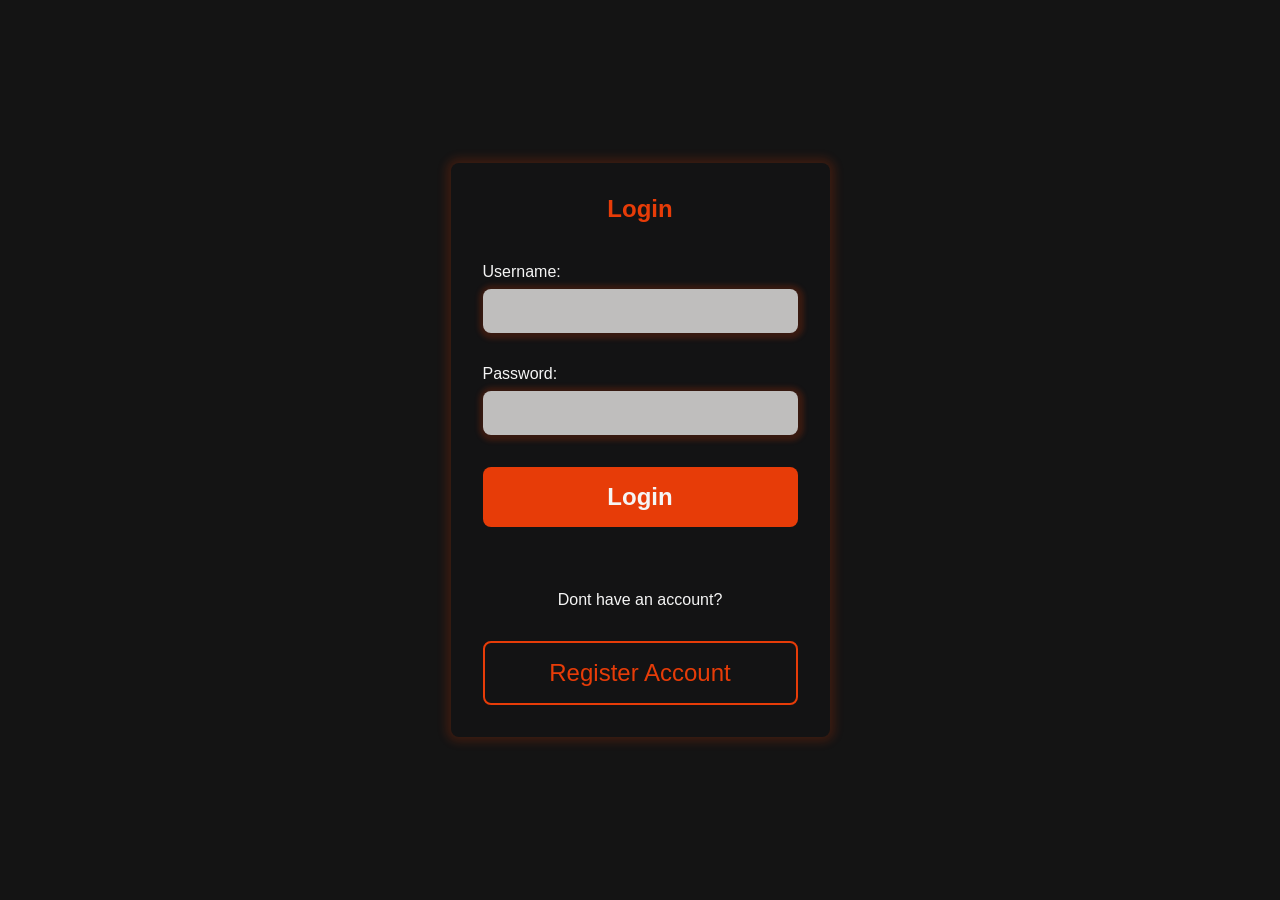
<file: index.html>
<!doctype html>
<html lang="en">
    <head>
        <meta charset="UTF-8" />
        <meta name="viewport" content="width=device-width, initial-scale=1.0" />
        <title>Login page</title>
        <link rel="stylesheet" href="./style.css" />
        <script src="./script.js" defer></script>
    </head>
    <body>
        <section class="wrapper">
            <h1 class="title" id="title"></h1>
            <p class="error-msg" id="errorMsg"></p>
            <!-- LOGIN FORM -->
            <form class="form" id="loginForm">
                <label class="form__label">
                    Username:
                    <input type="text" id="username" class="form__input" />
                </label>
                <label class="form__label">
                    Password:
                    <input type="password" id="password" class="form__input" />
                </label>
                <button class="btn" id="loginBtn">Login</button>
                <p class="form__text">Dont have an account?</p>
                <button class="btn btn--empty" id="registerSection">
                    Register Account
                </button>
            </form>

            <!-- REGISTER FORM -->
            <form class="form" id="registerForm">
                <label class="form__label">
                    Username:
                    <input type="text" id="setUsername" class="form__input" />
                </label>
                <label class="form__label">
                    Password:
                    <input
                        type="password"
                        id="setPassword"
                        class="form__input"
                    />
                </label>
                <label class="form__label">
                    Repeat password:
                    <input
                        type="password"
                        id="repeatPassword"
                        class="form__input"
                    />
                </label>
                <label class="form__label form__label--row">
                    I have read and accept the terms of service
                    <input
                        type="checkbox"
                        id="checkbox"
                        class="form__checkbox"
                    />
                </label>
                <button class="btn" id="registerBtn">Register Account</button>
                <p class="form__text">Already have an account?</p>
                <button class="btn btn--empty" id="loginSection">Login</button>
            </form>

            <!-- CONFIRMATION -->
            <article class="confirm" id="confirm">
                <img
                    src="./images/check.png"
                    alt="check sign"
                    class="confirm__img"
                />
                <button class="btn" id="confirmBtn">Login</button>
            </article>
        </section>
    </body>
</html>
</file>
<file: style.css>
* {
    box-sizing: border-box;
    margin: 0;
    padding: 0;
}

body {
    display: grid;
    place-content: center;
    height: 100vh;
    background-color: rgb(20, 20, 20);
    font-family: Verdana, Geneva, Tahoma, sans-serif;
}

.title {
    text-align: center;
    color: rgb(231, 60, 8);
}

.wrapper {
    background-color: rgb(19, 19, 20);
    border-radius: 0.5rem;
    /* border: 1px solid rgba(243, 142, 64, 0.268); */
    box-shadow: 0px 0px 10px 5px rgba(231, 60, 8, 0.182);
    padding: 2rem;
    display: flex;
    flex-direction: column;
    gap: 2.5rem;
    position: relative;

    .error-msg {
        color: red;
        position: absolute;
        top: 5rem;
    }
    .btn {
        cursor: pointer;
        border: none;
        border-radius: 0.5rem;
        padding: 1rem;
        background-color: rgb(231, 60, 8);
        color: whitesmoke;
        font-size: 1.5rem;
        font-weight: 600;
    }
}

.confirm {
    display: grid;
    gap: 2rem;

    .confirm__img {
        width: 160px;
        justify-self: center;
    }
}

.form {
    display: flex;
    flex-direction: column;
    gap: 2rem;
    color: whitesmoke;

    .form__label {
        display: grid;
        gap: 0.5rem;

        .form__input {
            font-size: 1.5rem;
            padding: 0.5rem;
            background-color: rgb(191, 190, 189);
            border: none;
            box-shadow: 1px 1px 5px 5px rgba(231, 60, 8, 0.182);
            border-radius: 0.5rem;
            color: rgb(18, 18, 18);
        }
    }

    .form__label--row {
        display: flex;
        flex-direction: row-reverse;
        align-items: center;
        justify-content: flex-end;

        .form__checkbox {
            width: 1.5rem;
            aspect-ratio: 1;
        }
    }

    .form__text {
        text-align: center;
        margin-top: 2rem;
    }

    .btn--empty {
        border: 2px solid rgb(231, 60, 8);
        font-weight: 400;
        color: rgb(231, 60, 8);
        background-color: transparent;
        text-decoration: none;
        text-align: center;
    }
}

.d-none {
    display: none;
}
</file>
